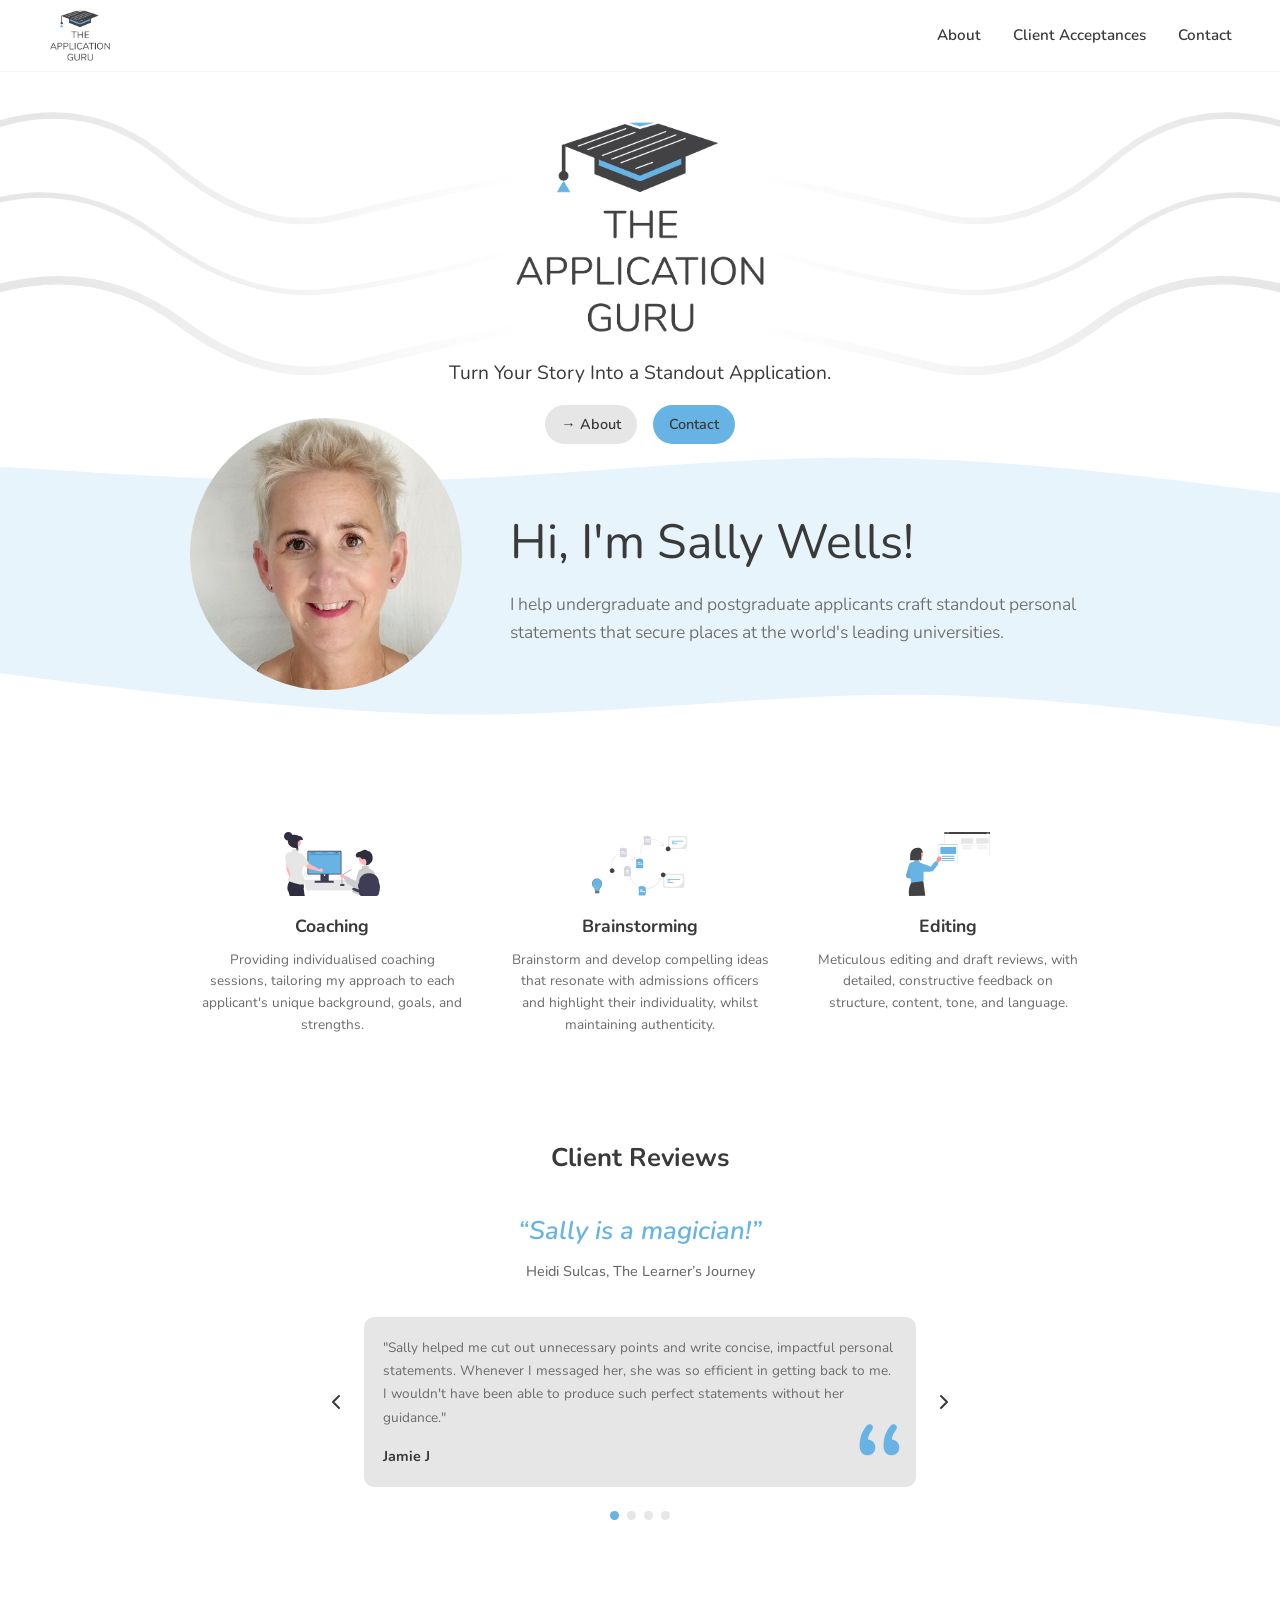
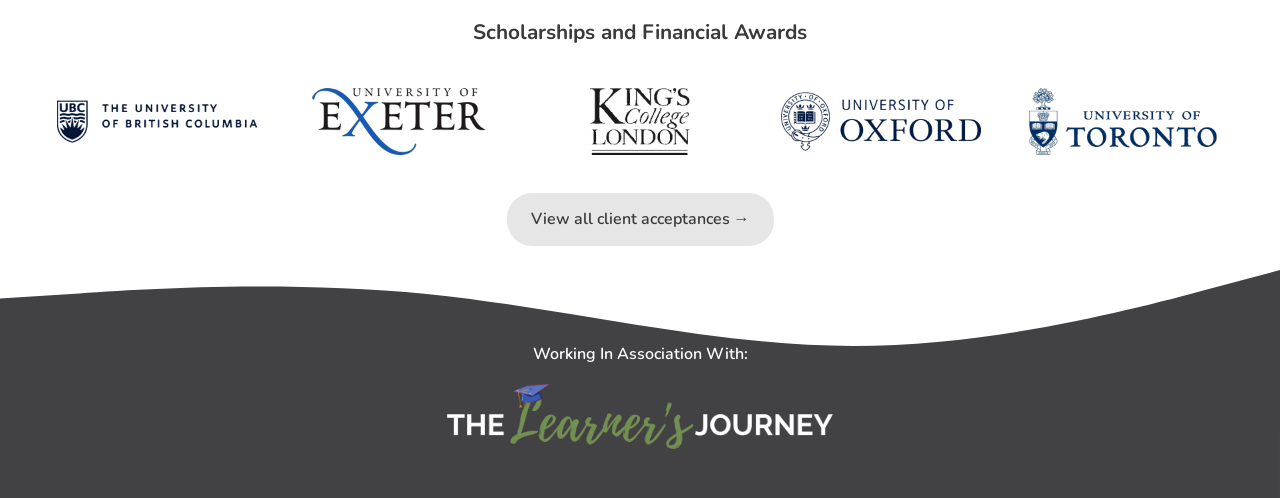
<file: index.html>
<!DOCTYPE html>
<html lang="en">
<head>
  <meta charset="UTF-8">
  <meta name="viewport" content="width=device-width, initial-scale=1.0">
  <title>The Application Guru | Sally Wells</title>
  <link rel="icon" type="image/png" href="assets/tag-logomark.png?v=2">
  <link rel="stylesheet" href="styles.css">
  <link href="https://fonts.googleapis.com/css2?family=Nunito:wght@300;400;500;600;700;800&display=swap" rel="stylesheet">
</head>
<body>
  <nav class="navbar">
    <a href="index.html" class="nav-logo">
      <img src="assets/logo.png" alt="The Application Guru">
    </a>
    <div class="nav-links">
      <a href="about.html">About</a>
      <a href="client-acceptances.html">Client Acceptances</a>
      <a href="contact.html">Contact</a>
    </div>
  </nav>
<img 
     src="assets/wave.svg" 
     style=
       "top: 360px"
     alt="" 
     class="wave-bg">    
    <div>  
  </div>
  <header class="hero">
  <img src="assets/corner-circles-left.svg" alt="" class="corner-circles corner-circles--left">
  <img src="assets/corner-circles-right.svg" alt="" class="corner-circles corner-circles--right">
  <div class="hero-logo">
    <img src="assets/logo.png" alt="The Application Guru" class="logo-img">
  </div>
  <div class="hero-cta">
    <p class="tagline">Turn Your Story Into a Standout Application.</p>
    <div class="cta-buttons">
      <a href="about.html" class="btn btn-outline">→ About</a>
      <a href="contact.html" class="btn btn-primary">Contact</a>
    </div>
    <div class="hero-content">
      <div class="hero-photo">
        <img src="assets/sally-portrait.png" alt="Sally Wells">
      </div>
      <div class="hero-text">
        <h1>Hi, I'm Sally Wells!</h1>
        <p>I help undergraduate and postgraduate applicants craft standout personal statements that secure places at the world's leading universities.</p>
      </div>
    </div>
  </div>
</header>

  <section class="services">
    <div class="services-inner">
      <div class="service-card">
        <img src="assets/coaching.svg" alt="" class="service-icon">
        <h3>Coaching</h3>
        <p>Providing individualised coaching sessions, tailoring my approach to each applicant's unique background, goals, and strengths.</p>
      </div>
      <div class="service-card">
        <img src="assets/brainstorming.svg" alt="" class="service-icon">
        <h3>Brainstorming</h3>
        <p>Brainstorm and develop compelling ideas that resonate with admissions officers and highlight their individuality, whilst maintaining authenticity.</p>
      </div>
      <div class="service-card">
        <img src="assets/editing.svg" alt="" class="service-icon">
        <h3>Editing</h3>
        <p>Meticulous editing and draft reviews, with detailed, constructive feedback on structure, content, tone, and language.</p>
      </div>
    </div>
  </section>

  <section class="reviews">
    <h2>Client Reviews</h2>
    <blockquote class="reviews-quote">
      <p>&ldquo;Sally is a magician!&rdquo;</p>
      <cite>Heidi Sulcas, The Learner&rsquo;s Journey</cite>
    </blockquote>
    <div class="reviews-carousel">
      <button class="carousel-btn carousel-prev" type="button" aria-label="Previous review">
        <svg viewBox="0 0 24 24" width="24" height="24" fill="none" stroke="currentColor" stroke-width="2" stroke-linecap="round" stroke-linejoin="round"><polyline points="15 18 9 12 15 6"/></svg>
      </button>
      <div class="carousel-viewport">
        <div class="carousel-track" id="reviews-track">
          <p class="reviews-loading">Loading reviews...</p>
        </div>
      </div>
      <button class="carousel-btn carousel-next" type="button" aria-label="Next review">
        <svg viewBox="0 0 24 24" width="24" height="24" fill="none" stroke="currentColor" stroke-width="2" stroke-linecap="round" stroke-linejoin="round"><polyline points="9 18 15 12 9 6"/></svg>
      </button>
    </div>
    <div class="carousel-dots" id="reviews-dots"></div>
  </section>

  <script>
    // ─── PASTE PUBLISHED CSV URL HERE (sheet columns: Name, Review) ──────────
    const REVIEWS_CSV_URL = 'https://docs.google.com/spreadsheets/d/e/2PACX-1vQRhkt4IiWuwN2TeCIm7tM2NNO3PiLG2sZzt0r6ErN1V0hMM-OdgBMgw7mdMU1B2DuQ_-T80EEem-NH/pub?gid=1173980238&single=true&output=csv';
    // ─────────────────────────────────────────────────────────────────────────

    const FALLBACK_REVIEWS = [
      { name: 'Jamie J', text: "Sally helped me cut out unnecessary points and write concise, impactful personal statements. Whenever I messaged her, she was so efficient in getting back to me. I wouldn't have been able to produce such perfect statements without her guidance." },
      { name: 'Jade R', text: "Sally helped me write my personal statements both for my undergraduate application to the University of Exeter and for my Master's application to Oxford. I got into both universities, with scholarships." },
      { name: 'Jack W', text: "I have received offers from St Andrews and Durham so far and I think I'm going to end up attending one of them. Thank you again for your help, they said my personal statement was a highlight." },
      { name: 'Heidi Sulcas', text: "Sally is a magician! When you have a child who is word efficient (i.e, reserved), at best, and needs to introduce themselves to admission boards via personal essays, it seems like an impossible task. Sally has an incredible ability to take students on a journey of self reflection and expression. Both my children were accepted to their first choice programs. Sally does not write the essays but coaches them through the process. She is my answer to prayer!" }
    ];

    function parseCSV(text) {
      const rows = [];
      let row = [], field = '', inQuotes = false;
      for (let i = 0; i < text.length; i++) {
        const ch = text[i], next = text[i + 1];
        if (inQuotes) {
          if (ch === '"' && next === '"') { field += '"'; i++; }
          else if (ch === '"') { inQuotes = false; }
          else { field += ch; }
        } else {
          if (ch === '"') { inQuotes = true; }
          else if (ch === ',') { row.push(field.trim()); field = ''; }
          else if (ch === '\n' || (ch === '\r' && next === '\n')) {
            if (ch === '\r') i++;
            row.push(field.trim()); rows.push(row); row = []; field = '';
          } else { field += ch; }
        }
      }
      if (field || row.length) { row.push(field.trim()); rows.push(row); }
      return rows;
    }

    async function loadReviews() {
      let reviews = [];
      if (REVIEWS_CSV_URL) {
        try {
          const res = await fetch(REVIEWS_CSV_URL);
          if (res.ok) {
            const rows = parseCSV(await res.text());
            reviews = rows.slice(1)
              .map(r => ({ name: (r[0] || '').trim(), text: (r[1] || '').trim() }))
              .filter(r => r.name && r.text);
          }
        } catch {}
      }
      if (!reviews.length) reviews = FALLBACK_REVIEWS;
      renderCarousel(reviews);
    }

    function renderCarousel(reviews) {
      const track = document.getElementById('reviews-track');
      const dots = document.getElementById('reviews-dots');
      track.innerHTML = '';
      dots.innerHTML = '';

      reviews.forEach((r, i) => {
        const card = document.createElement('div');
        card.className = 'review-card';
        const p = document.createElement('p');
        p.textContent = '"' + r.text + '"';
        const footer = document.createElement('div');
        footer.className = 'review-footer';
        const name = document.createElement('span');
        name.className = 'reviewer';
        name.textContent = r.name;
        const mark = document.createElement('span');
        mark.className = 'quote-mark';
        mark.innerHTML = '&ldquo;';
        footer.appendChild(name);
        footer.appendChild(mark);
        card.appendChild(p);
        card.appendChild(footer);
        track.appendChild(card);

        const dot = document.createElement('button');
        dot.className = 'carousel-dot' + (i === 0 ? ' active' : '');
        dot.type = 'button';
        dot.setAttribute('aria-label', 'Go to review ' + (i + 1));
        dot.addEventListener('click', () => goTo(i));
        dots.appendChild(dot);
      });

      const viewport = document.querySelector('.carousel-viewport');
      let index = 0;
      function syncHeight() {
        const active = track.children[index];
        if (active) viewport.style.height = active.offsetHeight + 'px';
      }
      function goTo(i) {
        index = (i + reviews.length) % reviews.length;
        track.style.transform = 'translateX(-' + (index * 100) + '%)';
        dots.querySelectorAll('.carousel-dot').forEach((d, idx) => {
          d.classList.toggle('active', idx === index);
        });
        syncHeight();
      }

      document.querySelector('.carousel-prev').addEventListener('click', () => goTo(index - 1));
      document.querySelector('.carousel-next').addEventListener('click', () => goTo(index + 1));
      syncHeight();
      window.addEventListener('resize', syncHeight);
    }

    loadReviews();
  </script>

  <section class="scholarships">
    <h2>Scholarships and Financial Awards</h2>
    <div class="uni-logos">
      <img src="assets/logo-ubc.png" alt="University of British Columbia">
      <img src="assets/logo-exeter2.png" alt="University of Exeter">
      <img src="assets/logo-kcl.png" alt="King's College London">
      <img src="assets/logo-oxford.png" alt="University of Oxford">
      <img src="assets/logo-toronto.png" alt="University of Toronto">
    </div>
    <a href="client-acceptances.html" class="btn btn-outline">View all client acceptances →</a>
  </section>

  <footer class="footer">
    <p>Working In Association With:</p>
    <a href="https://learnersjourney.co.za/" target="_blank" rel="noopener noreferrer"><img src="assets/tlj.png" alt="The Learner's Journey" class="partner-logo"></a>
  </footer>
</body>
</html>
</file>
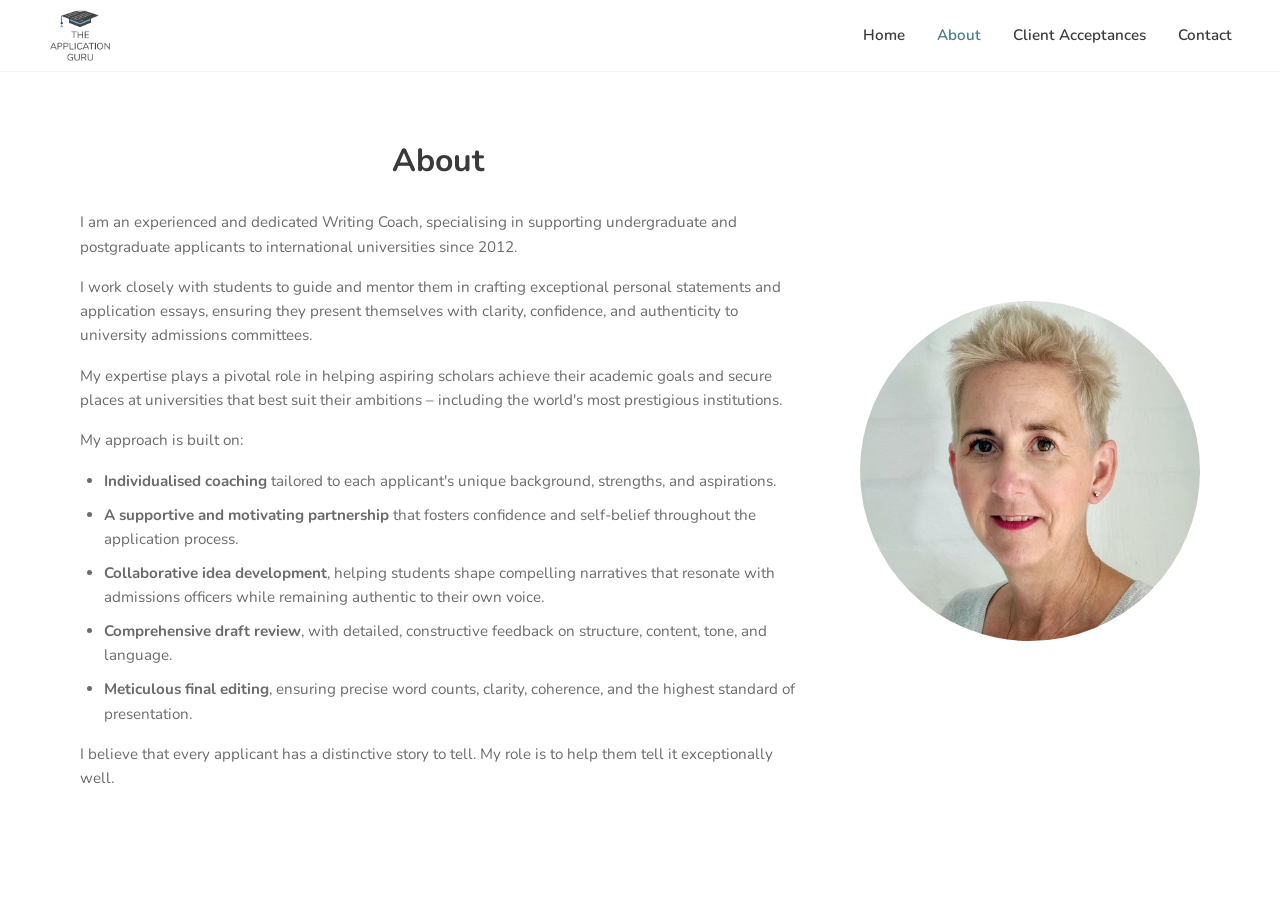
<file: about.html>
<!DOCTYPE html>
<html lang="en">
<head>
  <meta charset="UTF-8">
  <meta name="viewport" content="width=device-width, initial-scale=1.0">
  <title>About | The Application Guru</title>
  <link rel="icon" type="image/png" href="assets/tag-logomark.png?v=2">
  <link rel="stylesheet" href="styles.css">
  <link href="https://fonts.googleapis.com/css2?family=Nunito:wght@300;400;500;600;700;800&display=swap" rel="stylesheet">
</head>
<body>
  <nav class="navbar">
    <a href="index.html" class="nav-logo"><img src="assets/logo.png" alt="The Application Guru"></a>
    <div class="nav-links">
      <a href="index.html">Home</a>
      <a href="about.html" class="active">About</a>
      <a href="client-acceptances.html">Client Acceptances</a>
      <a href="contact.html">Contact</a>
    </div>
  </nav>
  <div class="nav-spacer"></div>

  <section class="about-section">
    <div class="about-content">
      <h1>About</h1>
      <p>I am an experienced and dedicated Writing Coach, specialising in supporting undergraduate and postgraduate applicants to international universities since 2012.</p>
      <p>I work closely with students to guide and mentor them in crafting exceptional personal statements and application essays, ensuring they present themselves with clarity, confidence, and authenticity to university admissions committees.</p>
      <p>My expertise plays a pivotal role in helping aspiring scholars achieve their academic goals and secure places at universities that best suit their ambitions – including the world's most prestigious institutions.</p>
      <p>My approach is built on:</p>
      <ul class="approach-list">
        <li><strong>Individualised coaching</strong> tailored to each applicant's unique background, strengths, and aspirations.</li>
        <li><strong>A supportive and motivating partnership</strong> that fosters confidence and self-belief throughout the application process.</li>
        <li><strong>Collaborative idea development</strong>, helping students shape compelling narratives that resonate with admissions officers while remaining authentic to their own voice.</li>
        <li><strong>Comprehensive draft review</strong>, with detailed, constructive feedback on structure, content, tone, and language.</li>
        <li><strong>Meticulous final editing</strong>, ensuring precise word counts, clarity, coherence, and the highest standard of presentation.</li>
      </ul>
      <p>I believe that every applicant has a distinctive story to tell. My role is to help them tell it exceptionally well.</p>
    </div>
    <div class="about-photo">
      <img src="assets/sally-about.png" alt="Sally Wells">
    </div>
  </section>
</body>
</html>
</file>
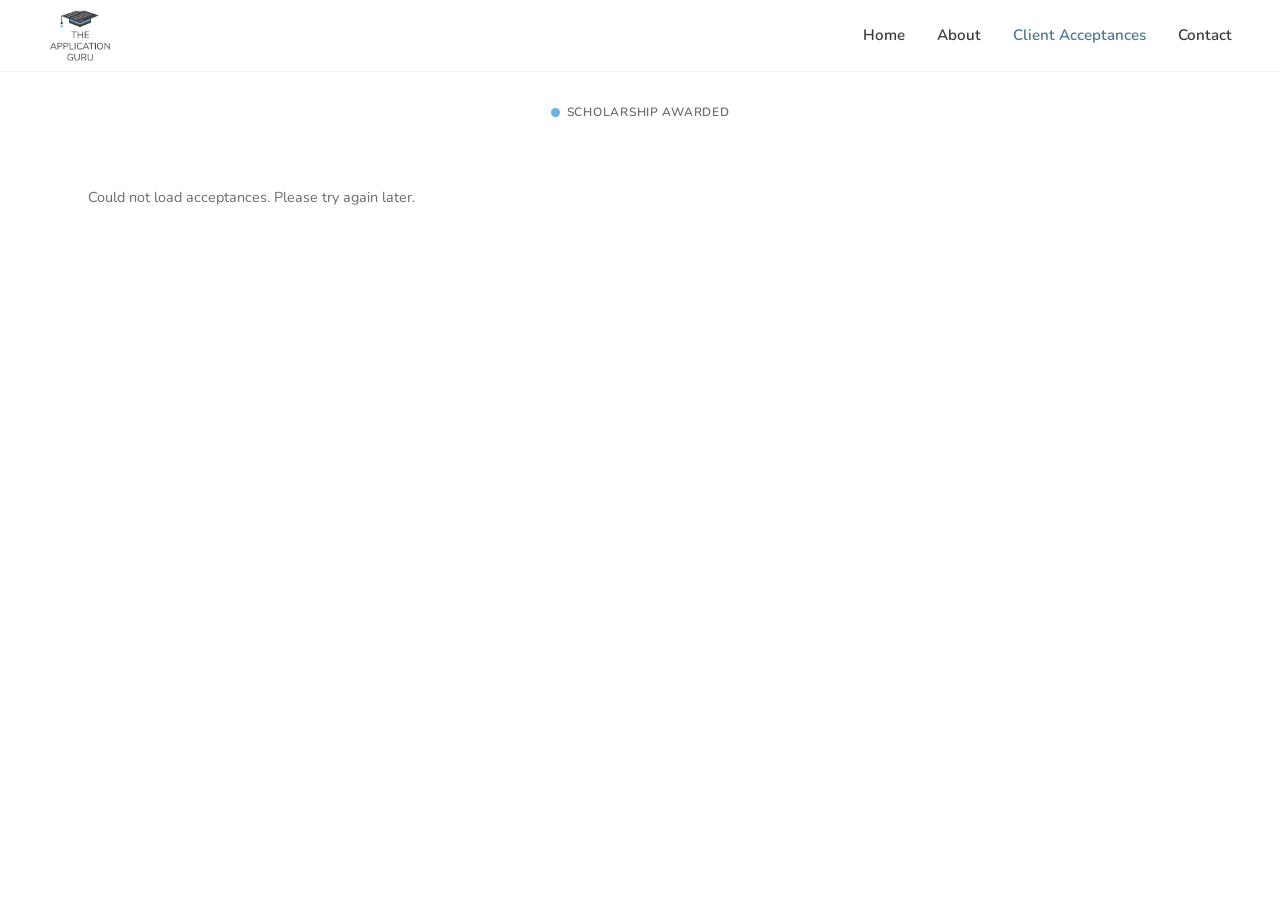
<file: client-acceptances.html>
<!DOCTYPE html>
<html lang="en">
<head>
  <meta charset="UTF-8">
  <meta name="viewport" content="width=device-width, initial-scale=1.0">
  <title>Client Acceptances | The Application Guru</title>
  <link rel="icon" type="image/png" href="assets/tag-logomark.png?v=2">
  <link rel="stylesheet" href="styles.css">
  <link href="https://fonts.googleapis.com/css2?family=Nunito:wght@300;400;500;600;700;800&display=swap" rel="stylesheet">
</head>
<body>
  <nav class="navbar">
    <a href="index.html" class="nav-logo"><img src="assets/logo.png" alt="The Application Guru"></a>
    <div class="nav-links">
      <a href="index.html">Home</a>
      <a href="about.html">About</a>
      <a href="client-acceptances.html" class="active">Client Acceptances</a>
      <a href="contact.html">Contact</a>
    </div>
  </nav>
  <div class="nav-spacer"></div>


  <section class="acceptances">
    <div class="scholarship-legend"><span class="legend-dot"></span> scholarship awarded</div>
    <div class="acceptances-grid" id="acceptances-grid">
      <p class="acceptances-loading">Loading...</p>
    </div>
  </section>

  <script>
    // ─── PASTE YOUR PUBLISHED CSV URL HERE ───────────────────────────────────
    const SHEET_CSV_URL = 'https://docs.google.com/spreadsheets/d/e/2PACX-1vQRhkt4IiWuwN2TeCIm7tM2NNO3PiLG2sZzt0r6ErN1V0hMM-OdgBMgw7mdMU1B2DuQ_-T80EEem-NH/pub?output=csv';
    // ─────────────────────────────────────────────────────────────────────────

    // Controls which regions appear in each column, and in what order.
    const COLUMNS = [
      ['UNITED KINGDOM'],
      ['EUROPE'],
      ['NORTH AMERICA', 'AUSTRALIA']
    ];

    function parseCSV(text) {
      const rows = [];
      let row = [], field = '', inQuotes = false;
      for (let i = 0; i < text.length; i++) {
        const ch = text[i], next = text[i + 1];
        if (inQuotes) {
          if (ch === '"' && next === '"') { field += '"'; i++; }
          else if (ch === '"') { inQuotes = false; }
          else { field += ch; }
        } else {
          if (ch === '"') { inQuotes = true; }
          else if (ch === ',') { row.push(field.trim()); field = ''; }
          else if (ch === '\n' || (ch === '\r' && next === '\n')) {
            if (ch === '\r') i++;
            row.push(field.trim()); rows.push(row); row = []; field = '';
          } else { field += ch; }
        }
      }
      if (field || row.length) { row.push(field.trim()); rows.push(row); }
      return rows;
    }

    async function loadAcceptances() {
      const grid = document.getElementById('acceptances-grid');
      try {
        const res = await fetch(SHEET_CSV_URL);
        if (!res.ok) throw new Error();
        const rows = parseCSV(await res.text());

        // Build: { REGION: { SUBREGION: [{ university, scholarship }] } }
        const data = {};
        for (const row of rows.slice(1)) {
          const region = (row[0] || '').toUpperCase().trim();
          const subregion = (row[1] || '').toUpperCase().trim();
          const university = (row[2] || '').trim();
          const scholarship = (row[3] || '').toUpperCase() === 'TRUE';
          if (!region || !university) continue;
          if (!data[region]) data[region] = {};
          if (!data[region][subregion]) data[region][subregion] = [];
          data[region][subregion].push({ university, scholarship });
        }

        grid.innerHTML = '';
        for (const columnRegions of COLUMNS) {
          const col = document.createElement('div');
          col.className = 'region-col';
          for (const region of columnRegions) {
            if (!data[region]) continue;
            const h2 = document.createElement('h2');
            h2.textContent = region;
            col.appendChild(h2);
            for (const [subregion, unis] of Object.entries(data[region])) {
              if (subregion) {
                const h3 = document.createElement('h3');
                h3.textContent = subregion;
                col.appendChild(h3);
              }
              const ul = document.createElement('ul');
              for (const { university, scholarship } of unis) {
                const li = document.createElement('li');
                if (scholarship) li.className = 'scholarship';
                li.textContent = university;
                ul.appendChild(li);
              }
              col.appendChild(ul);
            }
          }
          grid.appendChild(col);
        }
      } catch {
        grid.innerHTML = '<p class="acceptances-loading">Could not load acceptances. Please try again later.</p>';
      }
    }

    loadAcceptances();
  </script>
</body>
</html>
</file>
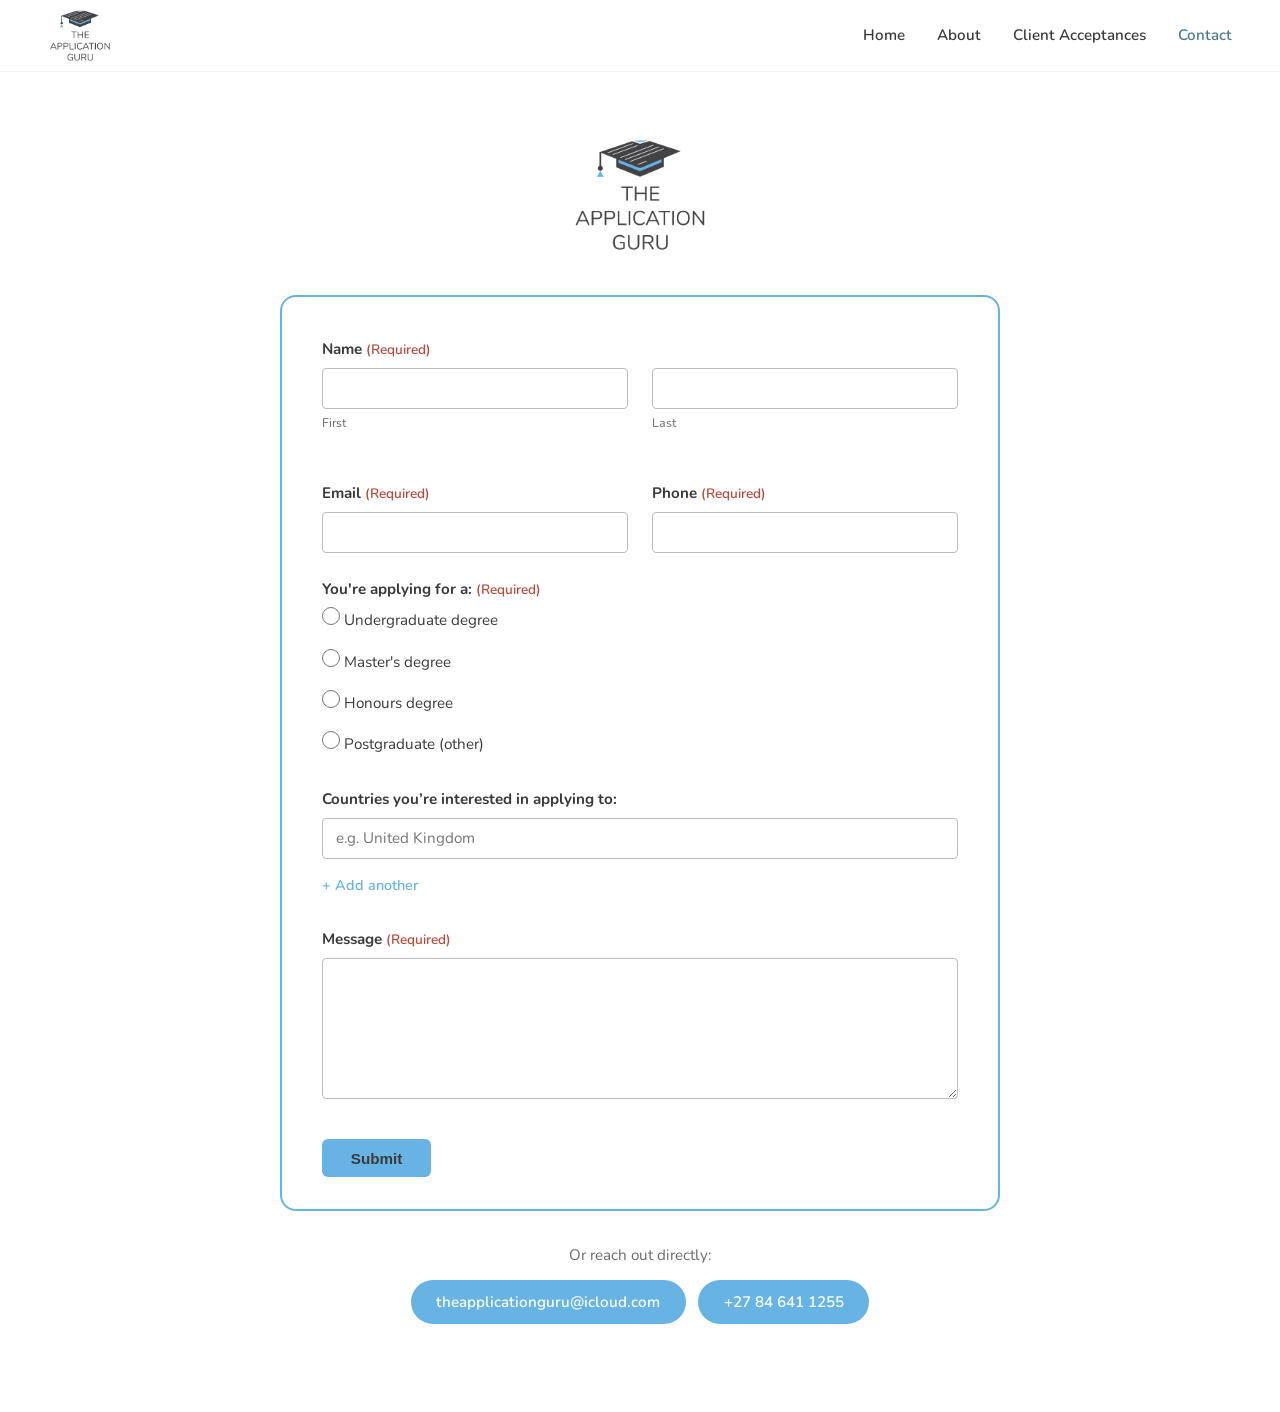
<file: contact.html>
<!DOCTYPE html>
<html lang="en">
<head>
  <meta charset="UTF-8">
  <meta name="viewport" content="width=device-width, initial-scale=1.0">
  <title>Contact | The Application Guru</title>
  <link rel="icon" type="image/png" href="assets/tag-logomark.png?v=2">
  <link rel="stylesheet" href="styles.css">
  <link href="https://fonts.googleapis.com/css2?family=Nunito:wght@300;400;500;600;700;800&display=swap" rel="stylesheet">
</head>
<body>
  <nav class="navbar">
    <a href="index.html" class="nav-logo"><img src="assets/logo.png" alt="The Application Guru"></a>
    <div class="nav-links">
      <a href="index.html">Home</a>
      <a href="about.html">About</a>
      <a href="client-acceptances.html">Client Acceptances</a>
      <a href="contact.html" class="active">Contact</a>
    </div>
  </nav>
  <div class="nav-spacer"></div>

  <section class="booking">
    <img src="assets/logo.png" alt="The Application Guru" class="booking-logo">
    <form class="booking-form" action="https://formsubmit.co/theapplicationguru@icloud.com" method="POST">
      <div class="form-row">
        <div class="form-group">
          <label>Name <span class="required">(Required)</span></label>
          <div class="form-row">
            <div class="form-group">
              <input type="text" name="first_name" required>
              <span class="form-hint">First</span>
            </div>
            <div class="form-group">
              <input type="text" name="last_name" required>
              <span class="form-hint">Last</span>
            </div>
          </div>
        </div>
      </div>
      <div class="form-row">
        <div class="form-group">
          <label>Email <span class="required">(Required)</span></label>
          <input type="email" name="email" required>
        </div>
        <div class="form-group">
          <label>Phone <span class="required">(Required)</span></label>
          <input type="tel" name="phone" required>
        </div>
      </div>
      <div class="form-group">
        <label>You're applying for a: <span class="required">(Required)</span></label>
        <div class="radio-group">
          <label class="radio-label"><input type="radio" name="role" value="Undergraduate" required> Undergraduate degree</label>
          <label class="radio-label"><input type="radio" name="role" value="Masters"> Master's degree</label>
          <label class="radio-label"><input type="radio" name="role" value="Honours degree"> Honours degree</label>
          <label class="radio-label"><input type="radio" name="role" value="Postgraduate (other)"> Postgraduate (other)</label>
        </div>
      </div>
      <div class="form-group">
        <label>Countries you&rsquo;re interested in applying to:</label>
        <div class="countries-group" id="countries-group">
          <div class="country-row">
            <input type="text" name="country[]" class="country-input" placeholder="e.g. United Kingdom">
          </div>
        </div>
        <button type="button" class="btn-add-country" id="add-country">+ Add another</button>
      </div>
      <div class="form-group">
        <label>Message <span class="required">(Required)</span></label>
        <textarea name="message" rows="6" required></textarea>
      </div>
      <button type="submit" class="btn btn-primary btn-submit">Submit</button>
    </form>
    <div class="booking-email">
      <p>Or reach out directly:</p>
      <div class="contact-direct">
        <a href="mailto:theapplicationguru@icloud.com" class="btn btn-contact">theapplicationguru@icloud.com</a>
        <a href="tel:+27846411255" class="btn btn-contact">+27 84 641 1255</a>
      </div>
    </div>
  </section>

  <script>
    document.getElementById('add-country').addEventListener('click', () => {
      const group = document.getElementById('countries-group');
      const row = document.createElement('div');
      row.className = 'country-row';
      const input = document.createElement('input');
      input.type = 'text';
      input.name = 'country[]';
      input.className = 'country-input';
      input.placeholder = 'e.g. United Kingdom';
      const remove = document.createElement('button');
      remove.type = 'button';
      remove.className = 'remove-country';
      remove.setAttribute('aria-label', 'Remove country');
      remove.textContent = '×';
      remove.addEventListener('click', () => row.remove());
      row.appendChild(input);
      row.appendChild(remove);
      group.appendChild(row);
    });
  </script>
</body>
</html>
</file>
<file: styles.css>
/* ============================================
   THE APPLICATION GURU
   ============================================ */

:root {
  --blue-light: #E8F4FB;
  --blue-mid: #67B4E4;
  --blue-dark: #4a7a8c;
  --gray-dark: #3a3a3a;
  --gray-med: #6b6b6b;
  --grey-li: #e6e6e6;
  --white: #ffffff;
  --font: 'Nunito', sans-serif;
}

*, *::before, *::after { box-sizing: border-box; margin: 0; padding: 0; }

html { min-width: 360px; }
body {
  font-family: var(--font);
  color: var(--gray-dark);
  line-height: 1.6;
  background: var(--white);
  min-width: 360px;
  overflow-x: hidden;
}

a { text-decoration: none; color: inherit; }
ul { list-style: none; }
img { max-width: 100%; display: block; }

.wave-bg {
  position: absolute;
  inset: 0;
  width: 100%;
  min-width: 360px;
  height: 500px;
}
/* ---- NAV ---- */
.navbar {
  position: fixed;
  top: 0; left: 0; right: 0;
  z-index: 200;
  display: flex;
  align-items: center;
  justify-content: space-between;
  padding: 0.5rem 3rem;
  background: var(--white);
  backdrop-filter: blur(8px);
  border-bottom: 1px solid rgba(74, 122, 140, 0.08);
}
.nav-logo img {
  height: 55px;
}

.nav-links { display: flex; gap: 2rem; }
.nav-links a { font-size: 0.95rem; font-weight: 600; transition: color .2s; }
.nav-links a:hover, .nav-links a.active { color: var(--blue-dark); }
.nav-spacer { height: 71px; }

/* ---- HERO ---- */
.hero {
  position: relative;
  text-align: center;
  padding: 3rem 2rem 2rem;
}
.hero > * { position: relative; z-index: 1; }
.hero > .corner-circles {
  position: absolute;
  top: 227px;
  transform: translateY(-50%);
  width: clamp(280px, 50vw, 640px);
  z-index: 0;
  pointer-events: none;
}
.hero > .corner-circles--left {
  left: 0;
  -webkit-mask-image: linear-gradient(to right, black 5%, transparent clamp(125px, 50vw - 115px, 605px));
          mask-image: linear-gradient(to right, black 5%, transparent clamp(125px, 50vw - 115px, 605px));
}
.hero > .corner-circles--right {
  right: 0;
  -webkit-mask-image: linear-gradient(to left, black 5%, transparent clamp(125px, 50vw - 115px, 605px));
          mask-image: linear-gradient(to left, black 5%, transparent clamp(125px, 50vw - 115px, 605px));
}
.logo-img { height: 230px; margin: 0 auto; margin-top: 4rem }

.hero-content { 
  display: flex;
  align-items: center;
  justify-content: center;
  gap: 3rem;
  max-width: 900px;
  margin: -30px auto 2rem;
  
}
.hero-photo img {
  width: 500px;
  border-radius: 50%;
  object-fit: cover;
  flex-shrink: 0;
}
.hero-text { text-align: left; margin-top: clamp(20px, 8vw, 90px); }
.hero-text h1 { font-size: 3rem; font-weight: 400; margin-bottom: 0.6rem; color: var(--gray-dark) }
.hero-text p { font-size: 1.1rem; font-weight: 350; color: var(--gray-med); margin-bottom: 3rem; }

.tagline { font-size: clamp(0.75rem, 3vw, 1.2rem); font-weight: 400; margin-bottom: 1rem; margin-top: 1rem; white-space: nowrap; }
.cta-buttons { display: flex; gap: 1rem; justify-content: center; flex-wrap: wrap; }

.btn {
  display: inline-flex;
  align-items: center;
  gap: 0.4rem;
  padding: 0.5rem 1rem;
  border-radius: 25px;
  font-size: 0.9rem;
  font-weight: 600;
  transition: all .2s;
  cursor: pointer;
}
.btn-outline { border: none; color: var(--gray-dark); background: var(--grey-li); }
.btn-outline:hover { background: var(--gray-dark); color: var(--white); }
.btn-primary { background: var(--blue-mid); color: var(--gray-dark); }
.btn-primary:hover { background: var(--blue-light); }

/* ---- SERVICES ---- */
.services {
  position: relative;
  padding: calc(4rem + 10px) 2rem calc(4rem - 10px);
}
.services-inner {
  display: flex;
  justify-content: center;
  gap: 3rem;
  max-width: 960px;
  margin: 0 auto;
  flex-wrap: wrap;
  position: relative;
  z-index: 1;
}
.service-card { text-align: center; max-width: 260px; flex: 1 1 200px; }
.service-icon { height: 64px; margin: 0 auto 1rem; }
.service-card h3 { font-size: 1.1rem; font-weight: 700; margin-bottom: 0.5rem; }
.service-card p { font-size: 0.85rem; color: var(--gray-med); }

/* ---- REVIEWS ---- */
.reviews { position: relative; padding: 3rem 2rem; text-align: center; }
.reviews > * { position: relative; z-index: 1; }
.reviews h2 { font-size: 1.6rem; font-weight: 700; margin-bottom: 2rem; }
.reviews-grid {
  display: flex;
  gap: 2rem;
  justify-content: center;
  max-width: 960px;
  margin: 0 auto;
  flex-wrap: wrap;
}
.reviews-carousel {
  position: relative;
  display: flex;
  align-items: stretch;
  gap: 0.75rem;
  max-width: 640px;
  margin: 0 auto;
}
.carousel-viewport {
  flex: 1;
  overflow: hidden;
  min-width: 0;
}
.carousel-track {
  display: flex;
  align-items: flex-start;
  transition: transform 0.4s ease;
}
.carousel-track > .review-card {
  flex: 0 0 100%;
  max-width: none;
  aspect-ratio: auto;
  min-height: 0;
  height: auto;
}
.carousel-viewport { transition: height 0.4s ease; }
.carousel-btn {
  background: none;
  color: var(--gray-dark);
  border: none;
  padding: 0.25rem;
  cursor: pointer;
  flex-shrink: 0;
  align-self: center;
  display: inline-flex;
  align-items: center;
  justify-content: center;
  transition: color .2s;
}
.carousel-btn:hover { color: var(--blue-mid); }
.carousel-btn svg { display: block; }
.reviews-quote {
  max-width: 640px;
  margin: 0 auto 2rem;
  text-align: center;
}
.reviews-quote p {
  font-size: 1.6rem;
  font-style: italic;
  font-weight: 600;
  color: var(--blue-mid);
  margin-bottom: 0.5rem;
}
.reviews-quote cite {
  font-style: normal;
  font-size: 0.9rem;
  color: var(--gray-med);
  font-weight: 500;
}
.carousel-dots {
  display: flex;
  justify-content: center;
  gap: 0.5rem;
  margin-top: 1.5rem;
}
.carousel-dot {
  width: 9px;
  height: 9px;
  border-radius: 50%;
  background: var(--grey-li);
  cursor: pointer;
  border: none;
  padding: 0;
  transition: background .2s;
}
.carousel-dot.active { background: var(--blue-mid); }
.reviews-loading { color: var(--gray-med); font-size: 0.9rem; padding: 2rem 0; }
.review-card {
  background: var(--grey-li);
  border-radius: 10px;
  padding: 1.2rem;
  flex: 1 1 260px;
  max-width: 300px;
  aspect-ratio: 1;
  text-align: left;
  display: flex;
  flex-direction: column;
  overflow: hidden;
  position: relative;
}
.review-card p { font-size: 0.85rem; line-height: 1.7; color: var(--gray-med); }
.review-footer { display: flex; align-items: center; justify-content: space-between; margin-top: auto; padding-top: 1rem; }
.reviewer { font-weight: 700; font-size: 0.9rem; }
.quote-mark { position: absolute; bottom: -4rem; right: 0.5rem; font-size: 9rem; color: var(--blue-mid); line-height: 1; }

/* ---- WAVE DIVIDER ---- */
.wave-divider { width: 100%; display: block; }

/* ---- SCHOLARSHIPS ---- */
.scholarships {
  position: relative;
  text-align: center;
  padding: 3rem 2rem;
  margin-bottom: 0;
}
.scholarships > * { position: relative; z-index: 1; }
.scholarships h2 { font-size: 1.3rem; font-weight: 700; margin-bottom: 2rem; }
.scholarships .btn { margin-top: 2rem; padding: 0.85rem 1.5rem; font-size: 1rem; position: relative; z-index: 3; }
.uni-logos {
  display: flex;
  justify-content: space-evenly;
  align-items: center;
  flex-wrap: wrap;
  gap: 1rem;
  max-width: 1280px;
  margin: 0 auto;
}
.uni-logos img {
  width: 200px;
  height: 80px;
  object-fit: contain;  /* scales down to fit, never crops */
}

/* ---- BOOKING FORM ---- */
.booking {
  position: relative;
  padding: 4rem 2rem;
  text-align: center;
}
.booking > * { position: relative; z-index: 1; }
.booking-title {
  font-family: var(--font);
  font-size: 2.2rem;
  font-weight: 300;
  color: var(--gray-dark);
  margin-bottom: 2.5rem;
}
.booking-logo {
  height: 120px;
  margin: 0 auto 2.5rem;
}
.booking-form {
  max-width: 720px;
  margin: 0 auto;
  border: 2px solid var(--blue-mid);
  border-radius: 16px;
  padding: 2.5rem 2.5rem 2rem;
  text-align: left;
}
.form-row {
  display: flex;
  gap: 1.5rem;
}
.form-group {
  flex: 1;
  margin-bottom: 1.5rem;
}
.form-group label {
  display: block;
  font-weight: 700;
  font-size: 0.95rem;
  margin-bottom: 0.4rem;
  color: var(--gray-dark);
}
.required {
  color: #b94a3a;
  font-weight: 600;
  font-size: 0.85rem;
}
.form-group input[type="text"],
.form-group input[type="email"],
.form-group input[type="tel"] {
  width: 100%;
  padding: 0.6rem 0.8rem;
  border: 1px solid #bbb;
  border-radius: 4px;
  font-family: var(--font);
  font-size: 0.95rem;
  transition: border-color 0.2s;
}
.form-group input:focus,
.form-group textarea:focus {
  outline: none;
  border-color: var(--blue-mid);
}
.form-group textarea {
  width: 100%;
  padding: 0.6rem 0.8rem;
  border: 1px solid #bbb;
  border-radius: 4px;
  font-family: var(--font);
  font-size: 0.95rem;
  transition: border-color 0.2s;
  resize: vertical;
}
.form-hint {
  font-size: 0.78rem;
  color: var(--gray-med);
  margin-top: 0.25rem;
  display: block;
}
.radio-group {
  display: flex;
  flex-direction: column;
  gap: 0.6rem;
  margin-top: 0.3rem;
}
.radio-label {
  font-weight: 400 !important;
  font-size: 0.92rem;
  color: var(--gray-dark);
  display: flex;
  align-items: center;
  gap: 0.5rem;
  cursor: pointer;
}
.radio-label input[type="radio"] {
  width: 18px;
  height: 18px;
  accent-color: var(--blue-mid);
}
.btn-submit {
  padding: 0.65rem 1.8rem;
  font-size: 0.95rem;
  border: none;
  border-radius: 6px;
  margin-top: 0.5rem;
}
.booking-email {
  margin-top: 2rem;
}
.booking-email p {
  font-size: 0.95rem;
  color: var(--gray-med);
  margin-bottom: 0.8rem;
}
.contact-direct {
  display: flex;
  gap: 0.75rem;
  justify-content: center;
  flex-wrap: wrap;
}
.countries-group { display: flex; flex-direction: column; gap: 0.5rem; }
.country-row { display: flex; gap: 0.5rem; align-items: center; }
.country-input {
  flex: 1;
  padding: 0.6rem 0.8rem;
  border: 1px solid #d9d9d9;
  border-radius: 6px;
  background: var(--white);
  font-family: var(--font);
  font-size: 0.95rem;
  color: var(--gray-dark);
}
.country-input:focus { outline: none; border-color: var(--blue-mid); }
.remove-country {
  background: none;
  border: none;
  color: var(--gray-med);
  font-size: 1.4rem;
  line-height: 1;
  cursor: pointer;
  padding: 0.25rem 0.5rem;
  transition: color .2s;
}
.remove-country:hover { color: var(--blue-dark); }
.btn-add-country {
  background: none;
  border: none;
  color: var(--blue-mid);
  font-family: var(--font);
  font-size: 0.9rem;
  font-weight: 600;
  cursor: pointer;
  padding: 0.5rem 0;
  margin-top: 0.5rem;
  align-self: flex-start;
  transition: color .2s;
}
.btn-add-country:hover { color: var(--blue-dark); }

/* ---- FOOTER ---- */
.footer {
  position: relative;
  z-index: 2;
  color: var(--white);
  text-align: center;
  padding: 8rem 1rem 1.5rem;
  margin-top: -80px;
  background: url('assets/wave-d.svg') bottom / cover no-repeat;
}
.footer > * { position: relative; z-index: 1; }
.footer p { font-size: 1rem; font-weight: 600; margin-bottom: 1rem; }
.partner-logo { height: 65px; margin: 0.75rem auto 25px; }
.btn-contact {
  display: inline-flex;
  align-items: center;
  background: var(--blue-mid);
  color: var(--white);
  gap: 0.5rem;
  padding: 0.6rem 1.6rem;
  border-radius: 25px;
  font-size: 0.95rem;
  font-weight: 600;
  margin-bottom: 1.5rem;
  transition: background 0.2s;
}
.btn-contact:hover { background: var(--blue-dark); color: var(--white); }

/* ---- ABOUT PAGE ---- */
.about-section {
  display: flex;
  gap: 4rem;
  padding: 4rem 5rem;
  max-width: 1400px;
  margin: 0 auto;
  align-items: center;
}
.about-content { flex: 1; }
.about-content h1 { font-size: 2rem; font-weight: 700; margin-bottom: 1.5rem; text-align: center; }
.about-content p { margin-bottom: 1rem; font-size: 0.95rem; color: var(--gray-med); }
.approach-list { list-style: disc; padding-left: 1.5rem; margin-bottom: 1rem; }
.approach-list li { margin-bottom: 0.6rem; font-size: 0.95rem; color: var(--gray-med); }
.about-photo { flex: 0 0 340px; }
.about-photo img { width: 100%; border-radius: 50%; object-fit: cover; object-position: top; aspect-ratio: 1; }

/* ---- ACCEPTANCES PAGE ---- */
.acceptances-banner {
  position: relative;
  background: #4b4b4b;
  padding: 3rem 2rem 2rem;
  text-align: center;
  color: var(--white);
}
.acceptances-banner h1 {
  position: relative;
  z-index: 1;
  font-size: 1.6rem;
  font-weight: 700;
}
.acceptances {
  padding: 2rem 3rem 4rem;
  max-width: 1200px;
  margin: 0 auto;
}
.acceptances h1 { font-size: 1.6rem; font-weight: 700; text-align: center; margin: 2rem 0; }
.acceptances-grid {
  display: flex;
  gap: 3rem;
  justify-content: space-between;
  flex-wrap: wrap;
}
.region-col { flex: 1 1 280px; text-align: center; }
.region-col h2 { font-size: 1rem; font-weight: 700; letter-spacing: 0.05em; margin: 1.5rem 0 0.8rem; text-decoration: underline; }
.region-col h3 { font-size: 1rem; font-weight: 800; margin: 1.2rem 0 0.4rem; }
.region-col ul li { font-size: 0.82rem; color: var(--gray-med); line-height: 1.8; text-transform: uppercase; letter-spacing: 0.02em; }
.region-col ul li.scholarship { color: var(--blue-mid); font-weight: 700; }

.btn-acceptances {
  display: inline-block;
  margin-top: 1.8rem;
  font-size: 1.2  rem;
  font-weight: 600;
  color: var(--gray-dark);
  letter-spacing: 0.04em;
  border-bottom: 1px solid currentColor;
  transition: color 0.2s;
  background-color: var(--grey-li);
  border-radius: 30px;
}
.btn-acceptances:hover { color: var(--blue-dark); }

.acceptances-loading { color: var(--gray-med); font-size: 0.9rem; padding: 2rem 0; }

.scholarship-legend {
  display: flex;
  align-items: center;
  justify-content: center;
  gap: 0.45rem;
  font-size: 0.75rem;
  font-weight: 600;
  color: var(--gray-med);
  letter-spacing: 0.06em;
  text-transform: uppercase;
  margin-bottom: 2rem;
}
.legend-dot {
  width: 9px;
  height: 9px;
  border-radius: 50%;
  background: var(--blue-mid);
  display: inline-block;
  flex-shrink: 0;
}

/* ---- RESPONSIVE ---- */
@media (max-width: 718px) {
  .logo-img { height: 180px; }
  .hero-content {
    display: grid;
    grid-template-columns: auto 1fr;
    grid-template-areas:
      "title title"
      "photo text";
    column-gap: 1rem;
    row-gap: 0.25rem;
    align-items: center;
    text-align: left;
    margin-top: 6.5rem;
  }
  .hero-text { display: contents; }
  .hero-text h1 { grid-area: title; font-size: 2rem; text-align: center; margin-bottom: 0; }
  .hero-photo { grid-area: photo; flex-shrink: 0; align-self: center; }
  .hero-photo img { width: 130px; height: 130px; }
  .hero-text p { grid-area: text; font-size: 0.85rem; margin-bottom: 0; align-self: center; }
  .services-inner { gap: 2rem; }
  .review-card { max-width: 100%; }
  .about-section { flex-direction: column; padding: 2rem 1.5rem; gap: 2rem; }
  .about-photo { flex: none; max-width: 240px; margin: 0 auto; }
  .acceptances { padding: 2rem 1.5rem; }
  .navbar { padding: 1rem 1.5rem; }
  .nav-links { gap: 1rem; font-size: 0.85rem; }
  .uni-logos { gap: 1.5rem; }
  .uni-logos img { width: 120px; height: 50px; object-fit: contain; }
  .booking-form { padding: 1.5rem; }
  .form-row { flex-direction: column; gap: 0; }
  .booking-title { font-size: 2.5rem; }
}

@media (max-width: 480px) {
  .hero-text h1 { font-size: 1.6rem; }
  .hero-photo img { width: 110px; height: 110px; }
  .logo-img { height: 180px; }
  .hero > .corner-circles { top: 202px; }
  .btn { padding: 0.6rem 1.2rem; font-size: 0.85rem; }
  .nav-logo img { height: 36px; }
  .nav-links { gap: 0.6rem; font-size: 0.8rem; }
}
</file>
